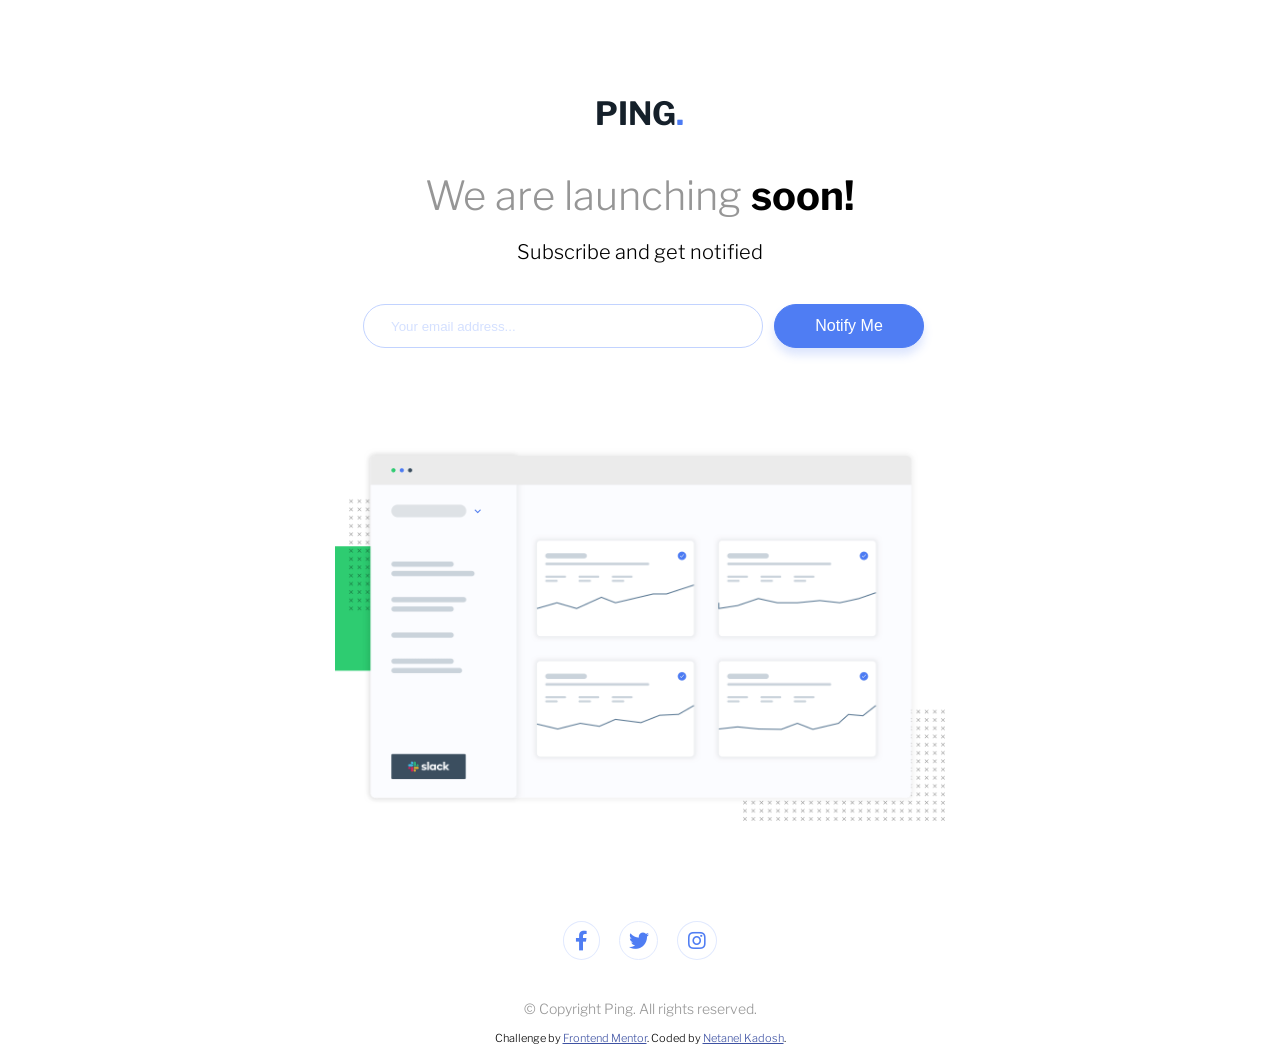
<file: index.html>
<!DOCTYPE html>
<html lang="en">
<head>
  <meta charset="UTF-8">
  <meta name="viewport" content="width=device-width, initial-scale=1.0"> <!-- displays site properly based on user's device -->

  <link rel="icon" type="image/png" sizes="32x32" href="./images/favicon-32x32.png">
  
  <title>Frontend Mentor | Ping coming soon page</title>

  <!-- Feel free to remove these styles or customise in your own stylesheet 👍 -->
  <link rel="stylesheet" href="https://cdnjs.cloudflare.com/ajax/libs/font-awesome/5.12.1/css/all.min.css">
  <link href="https://fonts.googleapis.com/css?family=Libre+Franklin:300,600,700&display=swap" rel="stylesheet">
  <link rel="stylesheet" href="style.css">

  <script src="main.js"></script>
</head>
<body>

<header class="header">
  
  <svg width="86" height="26" xmlns="http://www.w3.org/2000/svg"><text transform="translate(-677 -86)" fill="none" fill-rule="evenodd" font-family="LibreFranklin-Bold, Libre Franklin" font-size="32" font-weight="bold"><tspan x="675" y="111" fill="#15202A">PING</tspan> <tspan x="756.312" y="111" fill="#4C7BF3">.</tspan></text></svg>
    
    <h1>
      We are launching <span>soon!</span>
    </h1>
  
    <p>
      Subscribe and get notified
    </p>
</header>

  <form action="" onsubmit="return validate()" novalidate>
    <!-- <div class="email"> -->
      <input type="email" name="email" id="email" placeholder="Your email address..." >
      <p id="error-msg"></p>
    <!-- </div> -->
    <input type="submit" value="Notify Me">
  </form>

  <img src="images/illustration-dashboard.png" alt="">

  <div class="social">
    <i class="fab fa-facebook-f"></i>
    <i class="fab fa-twitter"></i>
    <i class="fab fa-instagram"></i>
  </div>

  <p>
    &copy; Copyright Ping. All rights reserved.
  </p>

  <footer>
    <p class="attribution">
      Challenge by <a href="https://www.frontendmentor.io?ref=challenge" target="_blank">Frontend Mentor</a>. 
      Coded by <a href="https://netanelk.github.io/">Netanel Kadosh</a>.
    </p>
  </footer>
</body>
</html>
</file>
<file: style.css>
*{
    box-sizing: border-box;
    margin: 0;
    padding: 0;
}

body{
    font-family: 'Libre Franklin', serif;
    font-weight: 300;
    /* font-size: 20px; */
}

.header{
    text-align: center;
    margin: 5em auto 2em auto;
    max-width: 350px;
}

.header h1{
    color: hsl(0, 0%, 59%);
    font-weight: 300;
    margin: 1em 0 0.5em 0;
}

.header span{
    color: black;
    font-weight: 700;
}

form{
    max-width: 375px;
    text-align: center;
    margin: 0 auto;
}

form input{
    width: 90%;
    margin: 0.45em auto;
    
    border-radius: 25px;
    outline: none;

    padding:  1em;
}

form #email{
    padding-left: 2em;
    border: 1px solid hsl(223, 100%, 88%);
}

form #email::placeholder{
    color: hsla(223, 100%, 88%, .7);
    font-weight: 300;
}

form p{
    font-size: 0.75em;
    font-style: italic;
    color: hsl(354, 100%, 66%);

    margin-bottom: 1.5em;

    display: none;
}

form input[type="submit"]{
    background-color: hsl(223, 87%, 63%);
    border: 1px solid hsl(223, 87%, 63%);
    color: white;
    font-size: 0.95em;
    padding: 0.75em 1em;
    box-shadow:  0 7px 10px hsla(223, 87%, 63%, .2);
}

form input[type="submit"]:hover{
    background-color: hsla(223, 87%, 63%, .5);
    border: 1px solid hsla(223, 87%, 63%, .5);
}

body>img{
    width: 100%;
    padding: 0 1em;
    margin: 4em auto 5em auto;
}

.social {
    width: 100%;
    text-align: center;
    color: hsl(223, 87%, 63%);
    margin-bottom: 2em;
}

.fa-facebook-f {
    margin-right: 0.75em;
    border: 1px solid hsl(225, 93%, 94%);
    border-radius: 50%;
    padding: 9px 11px 8px 11.5px;
}

.fa-twitter{
    margin-right: 0.75em;
    border: 1px solid hsl(225, 93%, 94%);
    border-radius: 50%;
    padding: 9px 8px 8px 9px;
}

.fa-instagram{
    border: 1px solid hsl(225, 93%, 94%);
    border-radius: 50%;
    padding: 9px 10px 8px 10px;
}


.fa-facebook-f:hover, .fa-twitter:hover, .fa-instagram:hover{
    background-color: hsl(223, 87%, 63%);
    color: hsl(225, 93%, 94%);
}

body>p{
    font-size: 14px;
    color: hsl(0, 0%, 59%);
    margin: 0 auto 1em auto;
    text-align: center;

}

.attribution { font-size: 11px; text-align: center; }
.attribution a { color: hsl(228, 45%, 44%); }

@media (min-width:720px){
    body{
        font-size: 20px;
    }

    .header{
        max-width: 500px;
    }
    
    form{
        max-width: 500px;
        display: grid;
        grid-template-columns: 400px 150px;
        margin: 1em auto;
    }

    form .email{
        margin: auto 0;
    }

    form #email{
        width: 100%;
        padding: 0.75em 2em;
        /* margin: auto; */
        border-radius: 30px;
        display: inline-block;
        margin: auto 0 auto -2em;
        padding: 1em 2em;
    }

    form input[type="submit"]{
        display: inline-block;
        width: 100%;
        padding: 0.75em 1em;
        margin: auto 0 auto -1em;
        border-radius: 30px;
        font-size: 16px;
    }

    form p{
        order:3;
        font-size: 12px;
        text-align: left;
        padding-left: 2em;
        margin: 0.5em 0 0 -2em;
    }

    body>img{
        display: block;
        max-width: 650px;
        width: 100%;
        margin: 5em auto;
    }
}
</file>
